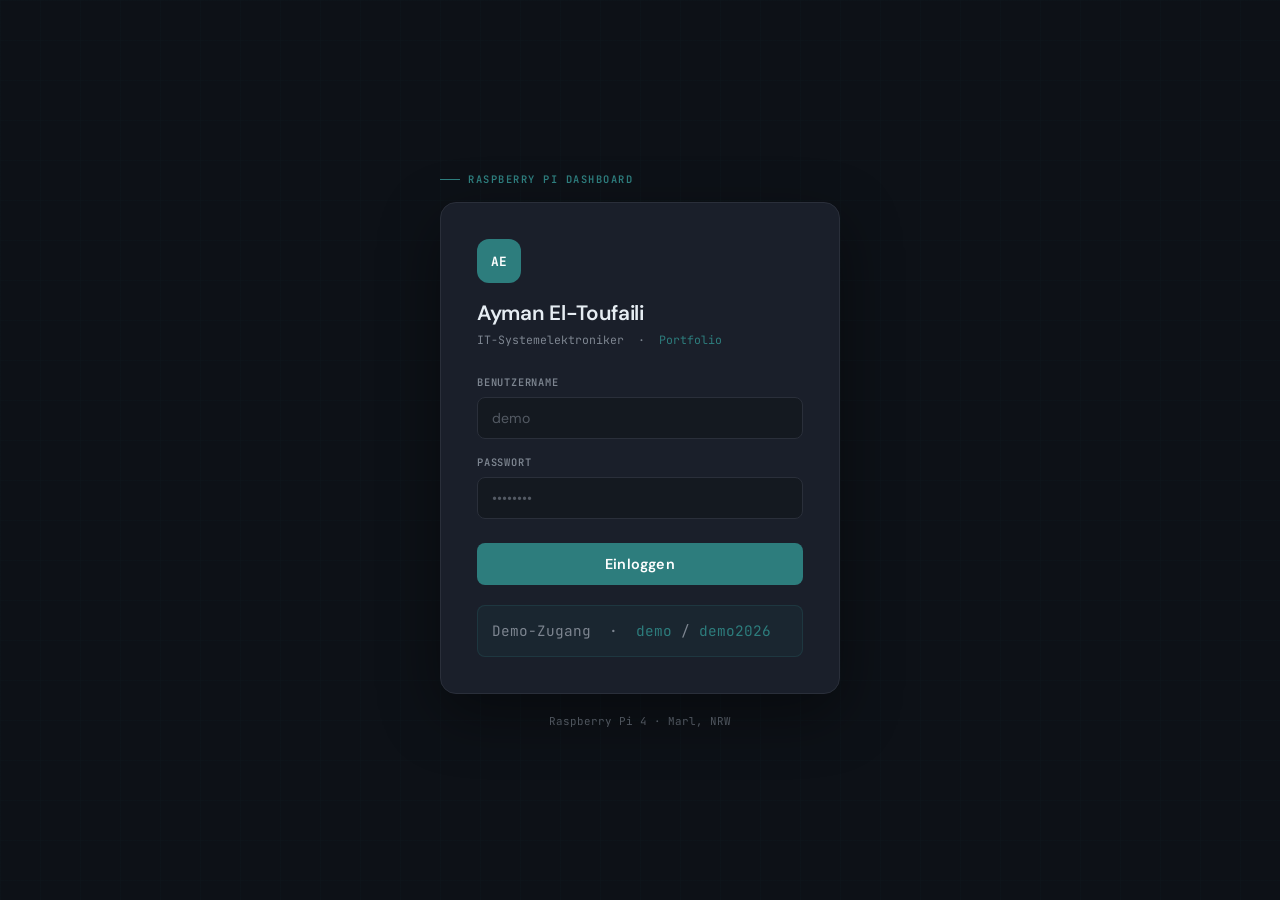
<file: web/login.html>
<!DOCTYPE html>
<html lang="de">
<head>
<meta charset="UTF-8">
<meta name="viewport" content="width=device-width, initial-scale=1.0">
<title>Login – Ayman El-Toufaili</title>
<link rel="preconnect" href="https://fonts.googleapis.com">
<link rel="preconnect" href="https://fonts.gstatic.com" crossorigin>
<link href="https://fonts.googleapis.com/css2?family=JetBrains+Mono:wght@400;600;700&family=DM+Sans:wght@300;400;500;600&display=swap" rel="stylesheet">
<style>
:root {
  --bg: #0d1117;
  --card: #1a1f2a;
  --card2: #141920;
  --text: #e6edf3;
  --text2: #7d8590;
  --accent: #2d7d7d;
  --accent2: #1f5c5c;
  --border: #2a2f3a;
  --error-bg: rgba(192,57,43,0.1);
  --error-border: rgba(192,57,43,0.3);
  --mono: 'JetBrains Mono', monospace;
  --sans: 'DM Sans', sans-serif;
}

*, *::before, *::after { box-sizing: border-box; margin: 0; padding: 0; }

body {
  font-family: var(--sans);
  background: var(--bg);
  color: var(--text);
  min-height: 100vh;
  display: flex;
  align-items: center;
  justify-content: center;
  padding: 20px;
}

/* Background subtle grid */
body::before {
  content: '';
  position: fixed;
  inset: 0;
  background-image:
    linear-gradient(rgba(45,125,125,0.03) 1px, transparent 1px),
    linear-gradient(90deg, rgba(45,125,125,0.03) 1px, transparent 1px);
  background-size: 40px 40px;
  pointer-events: none;
}

.login-wrap {
  width: 100%;
  max-width: 400px;
  position: relative;
  z-index: 1;
}

/* Top label */
.login-label {
  font-family: var(--mono);
  font-size: 0.65rem;
  font-weight: 600;
  color: var(--accent);
  letter-spacing: 1.5px;
  text-transform: uppercase;
  margin-bottom: 16px;
  display: flex;
  align-items: center;
  gap: 8px;
}

.login-label::before {
  content: '';
  width: 20px;
  height: 1px;
  background: var(--accent);
}

.login-card {
  background: var(--card);
  border: 1px solid var(--border);
  border-radius: 16px;
  padding: 36px;
  box-shadow: 0 20px 60px rgba(0,0,0,0.4);
}

.login-header {
  margin-bottom: 28px;
}

.login-avatar {
  width: 44px;
  height: 44px;
  background: var(--accent);
  border-radius: 12px;
  display: flex;
  align-items: center;
  justify-content: center;
  font-family: var(--mono);
  font-size: 0.8rem;
  font-weight: 700;
  color: white;
  margin-bottom: 16px;
  letter-spacing: 0.5px;
}

.login-title {
  font-size: 1.3rem;
  font-weight: 600;
  color: var(--text);
  letter-spacing: -0.3px;
  margin-bottom: 6px;
}

.login-sub {
  font-family: var(--mono);
  font-size: 0.72rem;
  color: var(--text2);
}

.login-sub span {
  color: var(--accent);
}

.error-msg {
  background: var(--error-bg);
  border: 1px solid var(--error-border);
  border-radius: 8px;
  padding: 10px 14px;
  font-size: 0.8rem;
  color: #e74c3c;
  margin-bottom: 20px;
  display: none;
  font-family: var(--mono);
}

.form-group {
  margin-bottom: 16px;
}

.form-label {
  font-family: var(--mono);
  font-size: 0.65rem;
  font-weight: 600;
  color: var(--text2);
  text-transform: uppercase;
  letter-spacing: 0.8px;
  margin-bottom: 8px;
  display: block;
}

.form-input {
  width: 100%;
  padding: 11px 14px;
  border: 1px solid var(--border);
  border-radius: 8px;
  font-size: 0.88rem;
  color: var(--text);
  background: var(--card2);
  outline: none;
  transition: border-color 0.15s, box-shadow 0.15s;
  font-family: var(--sans);
}

.form-input:focus {
  border-color: var(--accent);
  box-shadow: 0 0 0 3px rgba(45,125,125,0.15);
}

.form-input::placeholder {
  color: var(--text2);
  opacity: 0.6;
}

.login-btn {
  width: 100%;
  padding: 12px;
  background: var(--accent);
  color: white;
  border: none;
  border-radius: 8px;
  font-size: 0.9rem;
  font-weight: 600;
  cursor: pointer;
  margin-top: 8px;
  transition: background 0.15s, transform 0.1s;
  font-family: var(--sans);
  letter-spacing: 0.2px;
}

.login-btn:hover { background: var(--accent2); }
.login-btn:active { transform: scale(0.99); }

.demo-hint {
  margin-top: 20px;
  padding: 12px 14px;
  background: rgba(45,125,125,0.08);
  border: 1px solid rgba(45,125,125,0.2);
  border-radius: 8px;
  font-family: var(--mono);
  font-size: 0.9rem;
  color: var(--text2);
  line-height: 1.8;
}

.demo-hint span {
  color: var(--accent);
}

.footer-note {
  text-align: center;
  margin-top: 20px;
  font-family: var(--mono);
  font-size: 0.68rem;
  color: var(--text2);
  opacity: 0.6;
}
</style>
</head>
<body>

<div class="login-wrap">
  <div class="login-label">Raspberry Pi Dashboard</div>

  <div class="login-card">
    <div class="login-header">
      <div class="login-avatar">AE</div>
      <div class="login-title">Ayman El-Toufaili</div>
      <div class="login-sub">IT-Systemelektroniker &nbsp;·&nbsp; <span>Portfolio</span></div>
    </div>

    <div class="error-msg" id="error">Ungültige Zugangsdaten. Bitte erneut versuchen.</div>

    <div class="form-group">
      <label class="form-label">Benutzername</label>
      <input class="form-input" type="text" id="username" placeholder="demo" autocomplete="username">
    </div>
    <div class="form-group">
      <label class="form-label">Passwort</label>
      <input class="form-input" type="password" id="password" placeholder="••••••••" autocomplete="current-password">
    </div>

    <button class="login-btn" onclick="login()">Einloggen</button>

    <div class="demo-hint">
      Demo-Zugang &nbsp;·&nbsp; <span>demo</span> / <span>demo2026</span>
    </div>
  </div>

  <div class="footer-note">Raspberry Pi 4 · Marl, NRW</div>
</div>

<script>
async function login() {
  const username = document.getElementById("username").value.trim();
  const password = document.getElementById("password").value.trim();
  const error = document.getElementById("error");
  error.style.display = "none";
  try {
    const res = await fetch("/auth/login", {
      method: "POST",
      headers: { "Content-Type": "application/json" },
      body: JSON.stringify({ username, password })
    });
    const data = await res.json();
    if (res.ok && data.token) {
      localStorage.setItem("token", data.token);
      localStorage.setItem("user", data.user);
      window.location.href = "/";
    } else {
      error.style.display = "block";
    }
  } catch {
    error.style.display = "block";
  }
}

document.addEventListener("DOMContentLoaded", () => {
  if (localStorage.getItem("token")) {
    window.location.href = "/";
  }
  document.addEventListener("keypress", e => {
    if (e.key === "Enter") login();
  });
});
</script>
</body>
</html>
</file>
